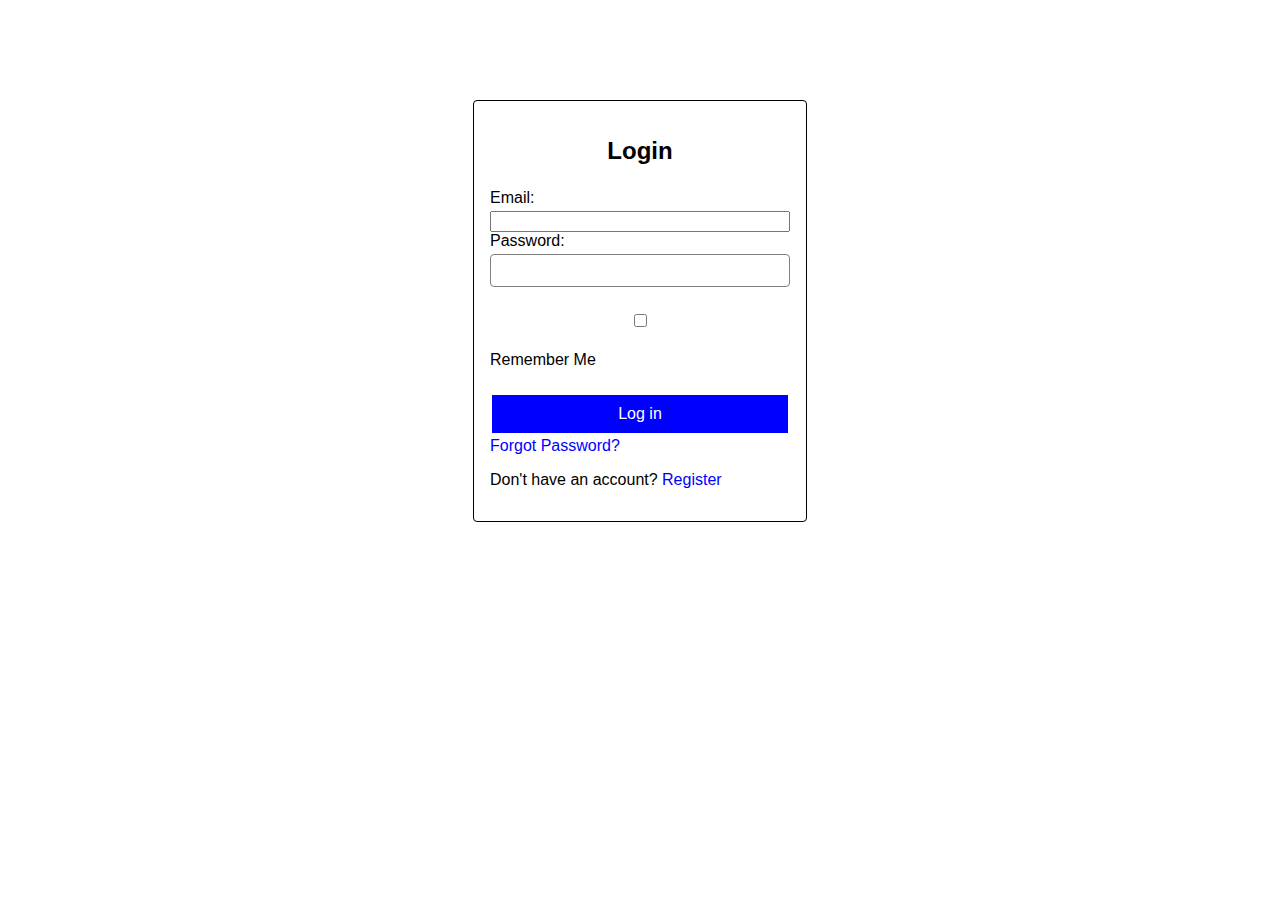
<file: index.html>
<!DOCTYPE html>
<html>
<head>
    <title>Login Page</title>
    <link rel="stylesheet" type="text/css" href="style.css">
</head>
<body>
    <div class="login-container">
        <h2>Login</h2>
        <form action="/login" method="post">
            <label for="email">Email:</label>
            <input type="email" id="email" name="email" required>
            <label for="password">Password:</label>
            <input type="password" id="password" name="password" required>
            <input type="checkbox" id="remember" name="remember">
            <label for="remember">Remember Me</label>
            <br>
            <button type="submit">Log in</button>
        </form>
        <a href="#">Forgot Password?</a>
        <p>Don't have an account? <a href="#">Register</a></p>
    </div>
</body>
</html>
</file>
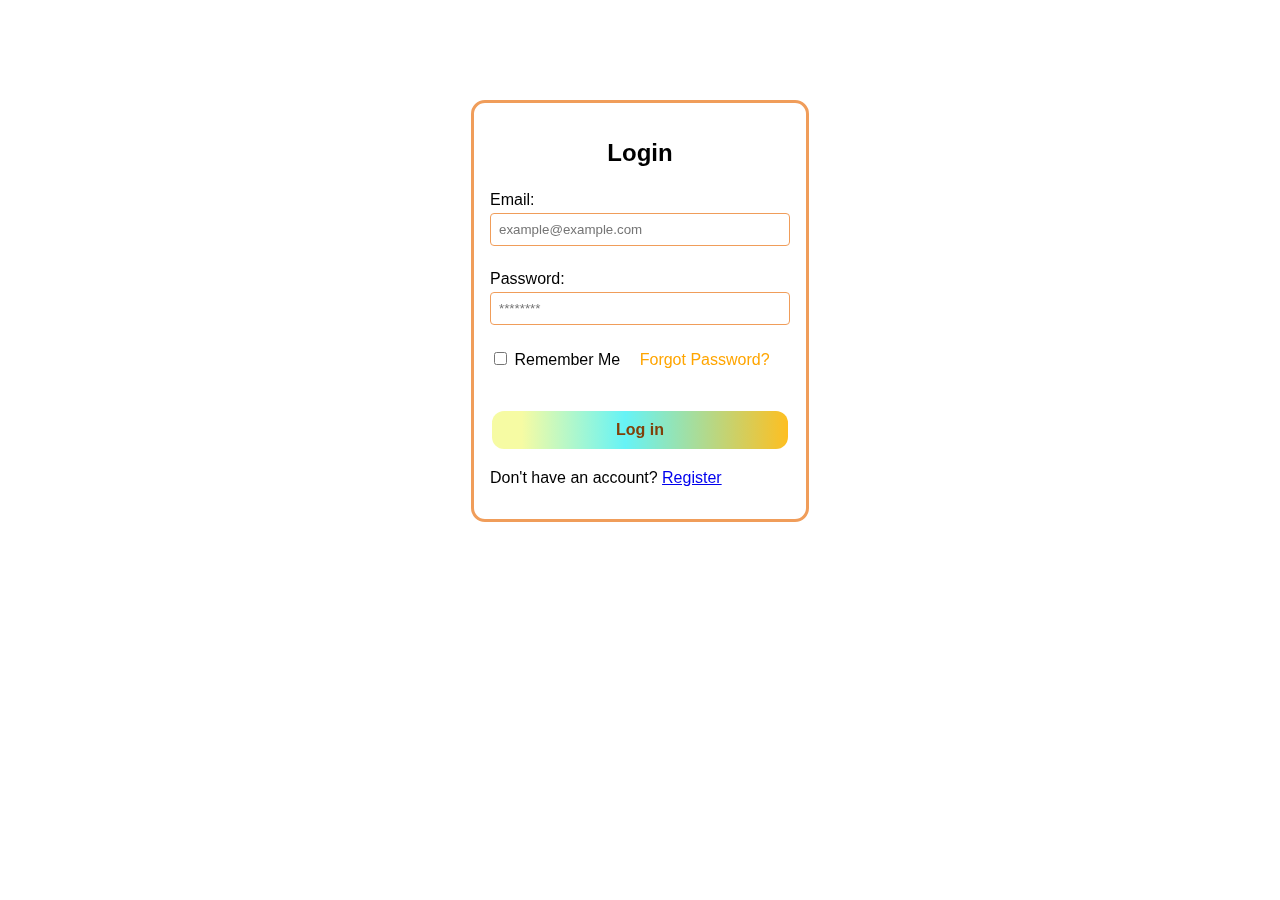
<file: file-68r.html>
<!DOCTYPE html>
<html>
<head>
    <title>Login Page</title>
    
    <link rel="stylesheet" type="text/css" href="styles.css">
    <link rel="stylesheet" href="https://cdnjs.cloudflare.com/ajax/libs/font-awesome/6.5.1/css/all.min.css" integrity="sha512-DTOQO9RWCH3ppGqcWaEA1BIZOC6xxalwEsw9c2QQeAIftl+Vegovlnee1c9QX4TctnWMn13TZye+giMm8e2LwA==" crossorigin="anonymous" referrerpolicy="no-referrer" />
</head>
<body>
    <div class="login-container">
        <h2>Login</h2>
        <form class="login" action="login" method="get">
            <label  for="email" >Email: </label> 
            <input type="email" id="email" name="email"  placeholder="example@example.com" > 
            <label for="password">Password: </label>
            <input type="password" id="password" name="password" placeholder="********" required>
            <div class="ali">
                <input type="checkbox" id="remember" name="remember">
                <label for="remember">Remember Me</label>
                <a href="#">Forgot Password?</a>
            </div>
           
            <br>
            <button class="submit" type="submit">Log in</button>
        </form>
        <p>Don't have an account? <a href="#">Register</a></p>
    </div>
</body>
</html>
</file>
<file: style.css>
body {
    font-family: Arial, sans-serif;
}

.login-container {
    width: 300px;
    padding: 16px;
    background-color: white;
    margin: 0 auto;
    margin-top: 100px;
    border: 1px solid black;
    border-radius: 4px;
}

.login-container h2 {
    text-align: center;
    margin-bottom: 24px;
}

.login-container form {
    display: flex;
    flex-direction: column;
}

.login-container label {
    margin-bottom: 4px;
}

.login-container input[type="text"],
.login-container input[type="password"] {
    margin-bottom: 24px;
    padding: 8px;
    border: 1px solid grey;
    border-radius: 4px;
}

.login-container input[type="checkbox"] {
    margin-bottom: 24px;
}

.login-container button[type="submit"] {
    cursor: pointer;
    background-color: blue;
    border: none;
    color: white;
    padding: 10px 20px;
    text-align: center;
    text-decoration: none;
    display: inline-block;
    font-size: 16px;
    margin: 4px 2px;
    transition-duration: 0.4s;
    cursor: pointer;
}

.login-container button[type="submit"]:hover {
    background-color: lightblue;
    color: black;
}

.login-container a {
    color: blue;
    text-decoration: none;
}

.login-container a:hover {
    text-decoration: underline;
}
</file>
<file: styles.css>
body {
    font-family: Arial, sans-serif;
}
body {
    background-image: url(https://png.pngtree.com/background/20230417/original/pngtree-website-electronic-technology-picture-image_2447237.jpg);
}
.login-container {
    width: 300px;
    padding: 16px;
    backdrop-filter: blur(8px);
    margin: 0 auto;
    margin-top: 100px;
    border: solid #F09D5A;
    border-radius: 14px;
}

.login-container h2 {
    text-align: center;
    margin-bottom: 24px;
}

.login-container form {
    display: flex;
    flex-direction: column;
}

.login-container label {
    margin-bottom: 4px;
}

.login-container input[type="password"] {
    margin-bottom: 24px;
    padding: 8px;
    border: 1px solid #F09D5A;
    border-radius: 4px;
}
.login-container input[type="email"] {
    margin-bottom: 24px;
    padding: 8px;
    border: 1px solid #F09D5A;
    border-radius: 4px;
}


.login-container input[type="checkbox"] {
    margin-bottom: 24px;
}

.submit {
    cursor: pointer;
    background: linear-gradient(90deg, rgb(246, 251, 163) 10%, rgb(102, 243, 246) 45%, rgb(254, 191, 33) 100% );
    border: none;
    color: #804009;
    font-weight: bold;
    padding: 10px 20px;
    text-align: center;
    text-decoration: none;
    display: inline-block;
    font-size: 16px;
    margin: 4px 2px;
    transition-duration: .5s ;
    cursor: pointer;
    border-radius: 12px;

}

.submit:hover {
    background: linear-gradient(90deg, rgb(254, 191, 33) 10%, rgb(246, 251, 163) 45%, rgb(102, 243, 246 ) 100%);
    color: #0E212B;
    transition: all .1s ease-in-out;

}

.ali a {
    color: orange;
    text-decoration: none;
    margin-left: 5%;
}

.login-container a:hover {
    text-decoration: white underline;
}
/* linear-gradient(90deg, rgb(246, 251, 163) 10%, rgb(102, 243, 246) 45%, rgb(254, 191, 33) 100% ); */

/* background: linear-gradient(90deg, var(--c1, rgb(246, 251, 163)), var(--c2, rgb(102, 243, 246)) 51%, var(--c3, rgb(254, 191, 33))100%)var(--x, 0)/ 200%; */

.submit:hover  { --x: 100%
}

/* .button1 {
    --c1:  rgb(254, 191, 33);
    --c2: rgb(246, 251, 163);
    --c3: rgb(102, 243, 246);
}
    
    /* color: black;
} */
</file>
